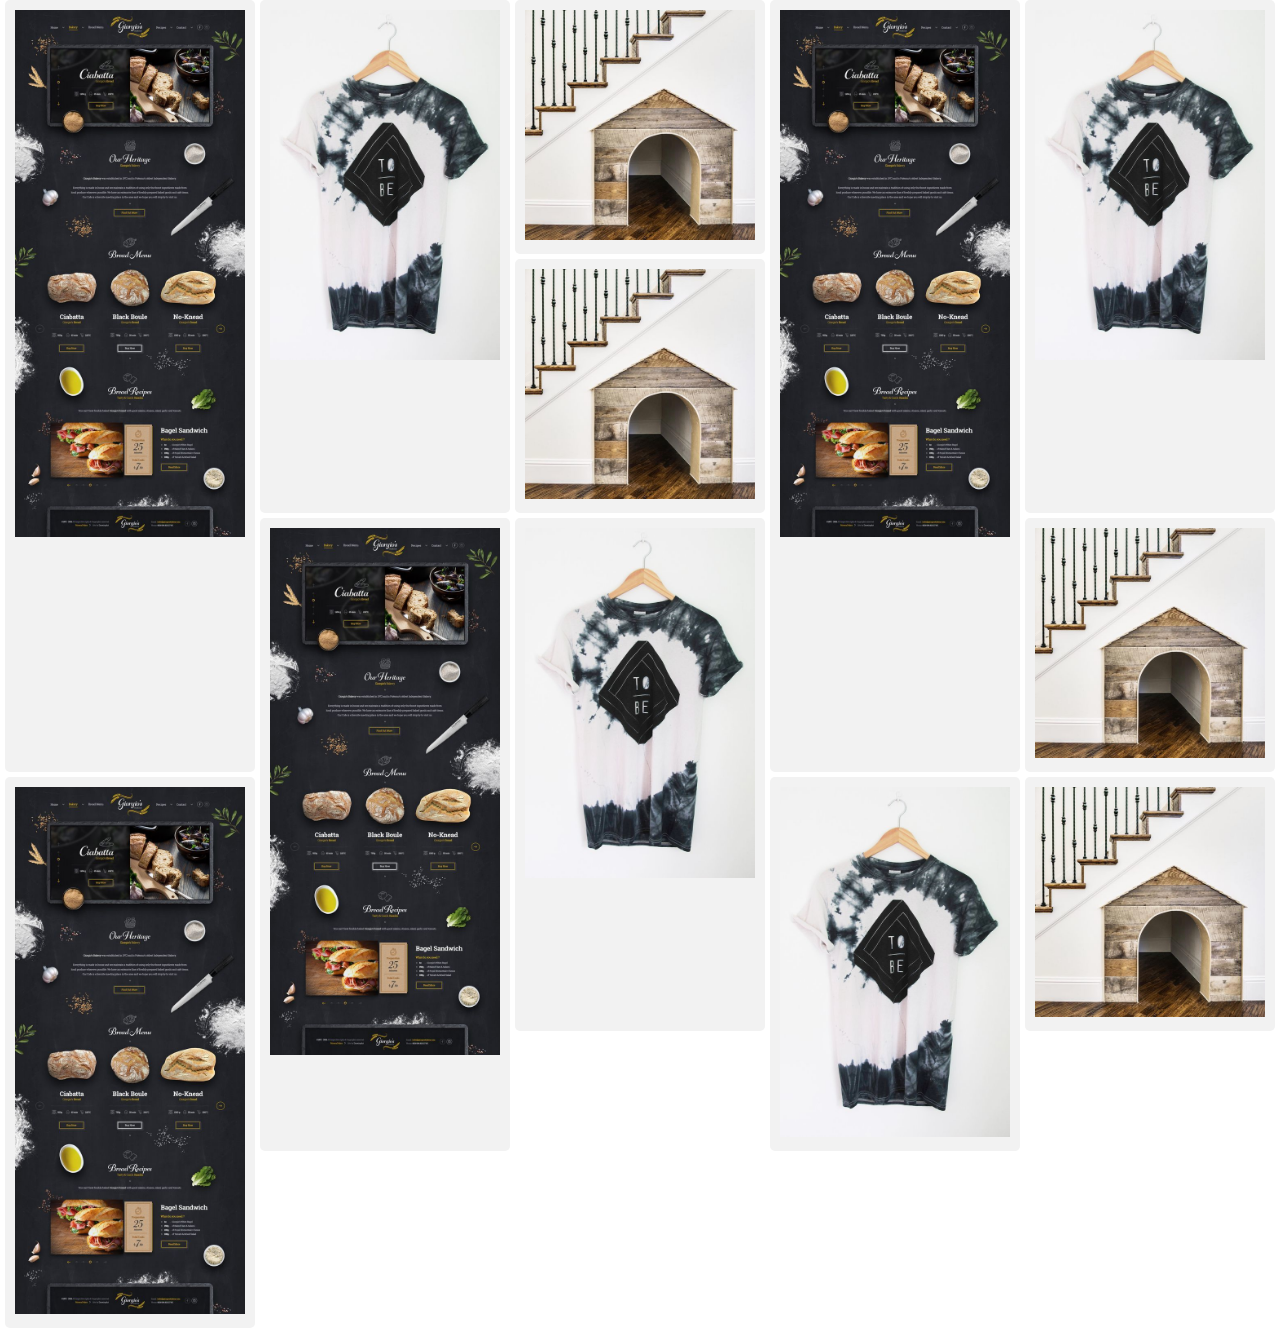
<file: grid-pinteres.html>
<!DOCTYPE html>
<html>
<head>
	<meta charset="utf-8">
	<meta http-equiv="X-UA-Compatible" content="IE=edge">
	<title>pinteres grid</title>
	<link rel="stylesheet" type="text/css" href="css/grid-pinteres.css">
</head>
<body>
	<div class="container">
		<div class="item level-1">
			<img src="images/landing.png" alt="">
		</div>
		<div class="item level-2">
			<img src="images/tshirt.png" alt="">
		</div>
		<div class="item level-3">
			<img src="images/house.png" alt="">
		</div>
		<div class="item level-1">
			<img src="images/landing.png" alt="">
		</div>
		<div class="item level-2">
			<img src="images/tshirt.png" alt="">
		</div>
		<div class="item level-3">
			<img src="images/house.png" alt="">
		</div>
		<div class="item level-1">
			<img src="images/landing.png" alt="">
		</div>
		<div class="item level-2">
			<img src="images/tshirt.png" alt="">
		</div>
		<div class="item level-3">
			<img src="images/house.png" alt="">
		</div>
		<div class="item level-1">
			<img src="images/landing.png" alt="">
		</div>
		<div class="item level-2">
			<img src="images/tshirt.png" alt="">
		</div>
		<div class="item level-3">
			<img src="images/house.png" alt="">
		</div>
	</div>
</body>
</html>
</file>
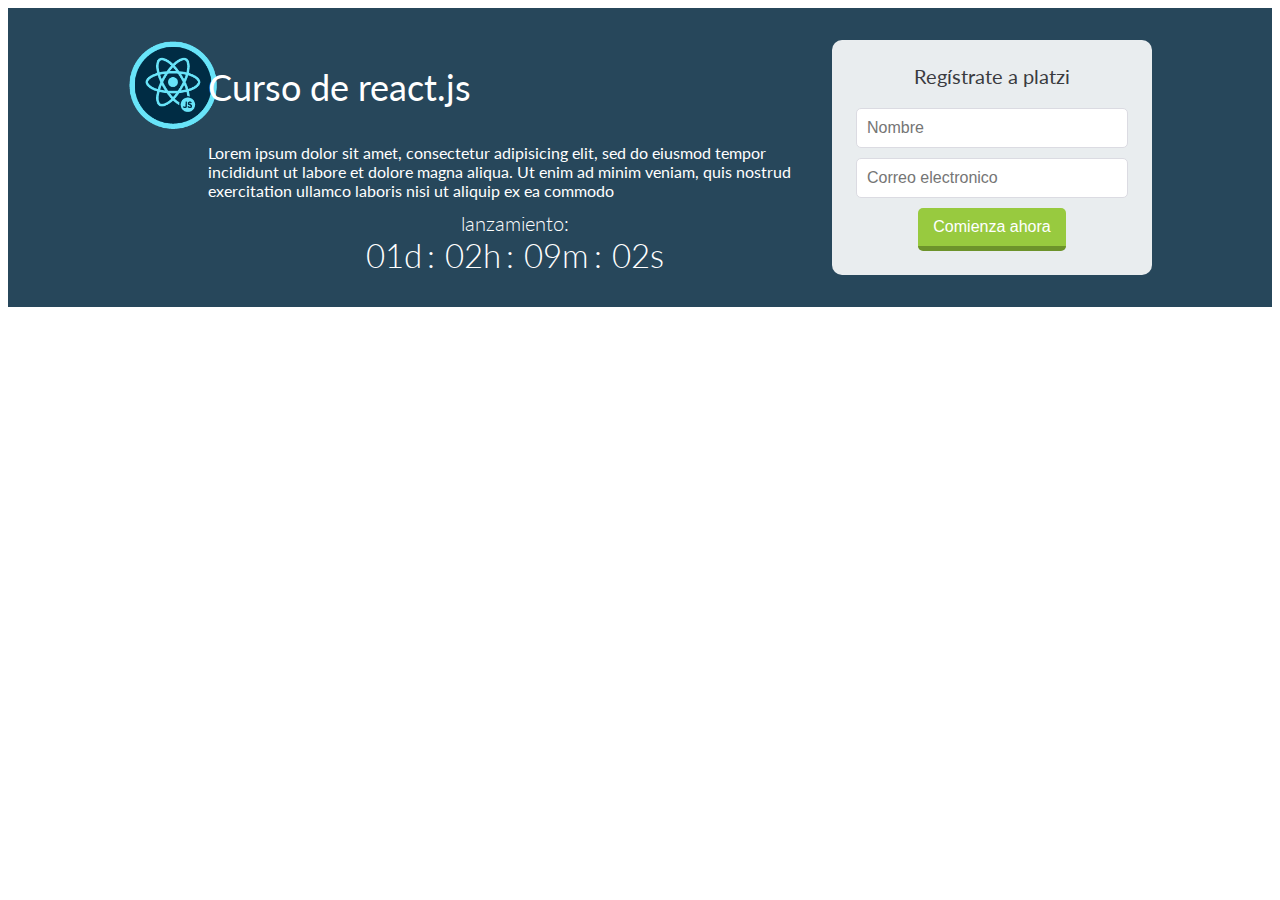
<file: grid-platzi.html>
<!DOCTYPE html>
<html>
<head>
	<meta charset="utf-8">
	<meta http-equiv="X-UA-Compatible" content="IE=edge">
	<title></title>
	<link rel="stylesheet" type="text/css" href="css/grid-platzi.css">
	<link href="https://fonts.googleapis.com/css?family=Lato:300,400,700" rel="stylesheet">
</head>
<body>
	<div class="hero">
		<div class="hero-container">
			<div class="badge">
				<img src="images/badge.png" alt="">
			</div>
			<h1 class="title">Curso de react.js</h1>
			<div class="description">
				<p>Lorem ipsum dolor sit amet, consectetur adipisicing elit, sed do eiusmod
				tempor incididunt ut labore et dolore magna aliqua. Ut enim ad minim veniam,
				quis nostrud exercitation ullamco laboris nisi ut aliquip ex ea commodo
				</p>
			</div>
			<form action="" class="form">
				<p>Regístrate a platzi</p>
				<input type="text" placeholder="Nombre">
				<input type="email" placeholder="Correo electronico">
				<button type="submit">Comienza ahora</button>
			</form>

			<div class="countdown">
				<p>lanzamiento:</p>
				<p>
					<span>01d</span>
					<span>02h</span>
					<span>09m</span>
					<span>02s</span>
				</p>
			</div>
		</div>
	</div>
	
</body>
</html>
</file>
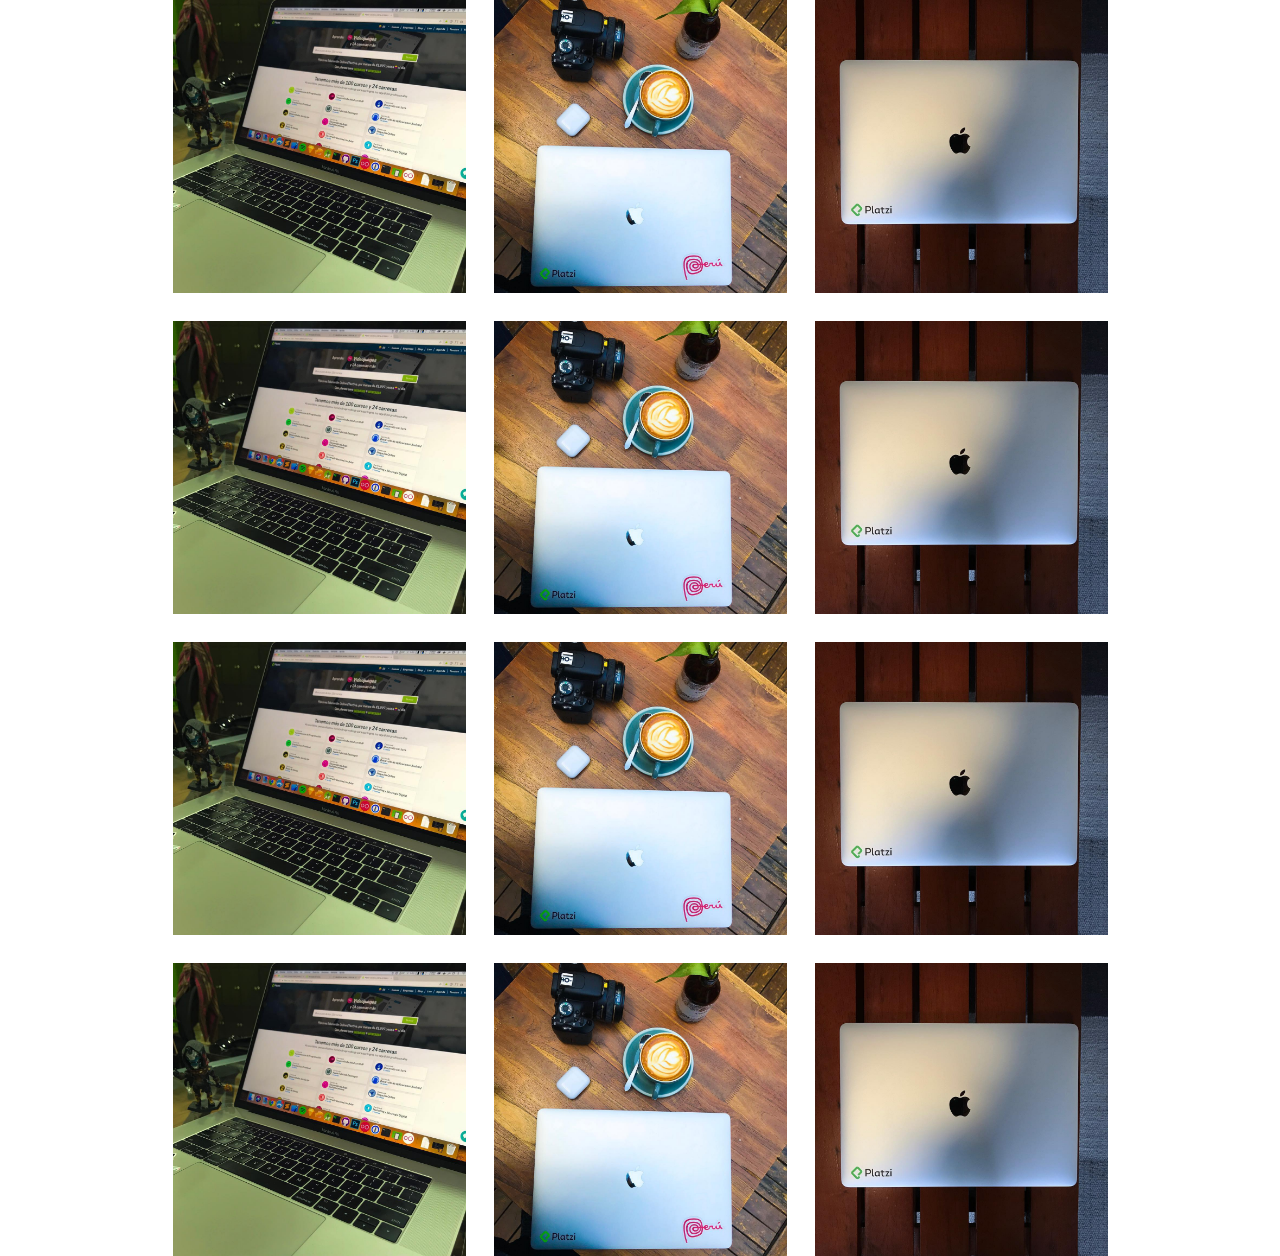
<file: index-grid.html>
<!DOCTYPE html>
<html>
<head>
	<meta charset="utf-8">
	<meta http-equiv="X-UA-Compatible" content="IE=edge">
	<title>Grid - instagram</title>
	<link rel="stylesheet" type="text/css" href="css/style.css">
</head>
<body>

	<section class="post-list">
		<a href="" class="post">
			<figure class="post-image">
				<img src="images/compu.jpg" alt="">
			</figure>
			<span class="post-overlay">
				<p>
					<span class="post-likes">150</span>	
					<span class="post-comments">100</span>
				</p>
			</span>
		</a>
		<a href="" class="post">
			<figure class="post-image">
				<img src="images/compu2.jpg" alt="">
			</figure>
			<span class="post-overlay">
				<p>
					<span class="post-likes">150</span>	
					<span class="post-comments">100</span>
				</p>
			</span>
		</a>
		<a href="" class="post">
			<figure class="post-image">
				<img src="images/compu3.jpg" alt="">
			</figure>
			<span class="post-overlay">
				<p>
					<span class="post-likes">150</span>	
					<span class="post-comments">100</span>
				</p>
			</span>
		</a>
		<a href="" class="post">
			<figure class="post-image">
				<img src="images/compu.jpg" alt="">
			</figure>
			<span class="post-overlay">
				<p>
					<span class="post-likes">150</span>	
					<span class="post-comments">100</span>
				</p>
			</span>
		</a>
		<a href="" class="post">
			<figure class="post-image">
				<img src="images/compu2.jpg" alt="">
			</figure>
			<span class="post-overlay">
				<p>
					<span class="post-likes">150</span>	
					<span class="post-comments">100</span>
				</p>
			</span>
		</a>
		<a href="" class="post">
			<figure class="post-image">
				<img src="images/compu3.jpg" alt="">
			</figure>
			<span class="post-overlay">
				<p>
					<span class="post-likes">150</span>	
					<span class="post-comments">100</span>
				</p>
			</span>
		</a>
		<a href="" class="post">
			<figure class="post-image">
				<img src="images/compu.jpg" alt="">
			</figure>
			<span class="post-overlay">
				<p>
					<span class="post-likes">150</span>	
					<span class="post-comments">100</span>
				</p>
			</span>
		</a>
		<a href="" class="post">
			<figure class="post-image">
				<img src="images/compu2.jpg" alt="">
			</figure>
			<span class="post-overlay">
				<p>
					<span class="post-likes">150</span>	
					<span class="post-comments">100</span>
				</p>
			</span>
		</a>
		<a href="" class="post">
			<figure class="post-image">
				<img src="images/compu3.jpg" alt="">
			</figure>
			<span class="post-overlay">
				<p>
					<span class="post-likes">150</span>	
					<span class="post-comments">100</span>
				</p>
			</span>
		</a>
		<a href="" class="post">
			<figure class="post-image">
				<img src="images/compu.jpg" alt="">
			</figure>
			<span class="post-overlay">
				<p>
					<span class="post-likes">150</span>	
					<span class="post-comments">100</span>
				</p>
			</span>
		</a>
		<a href="" class="post">
			<figure class="post-image">
				<img src="images/compu2.jpg" alt="">
			</figure>
			<span class="post-overlay">
				<p>
					<span class="post-likes">150</span>	
					<span class="post-comments">100</span>
				</p>
			</span>
		</a>
		<a href="" class="post">
			<figure class="post-image">
				<img src="images/compu3.jpg" alt="">
			</figure>
			<span class="post-overlay">
				<p>
					<span class="post-likes">150</span>	
					<span class="post-comments">100</span>
				</p>
			</span>
		</a>
	</section>

	
</body>
</html>
</file>
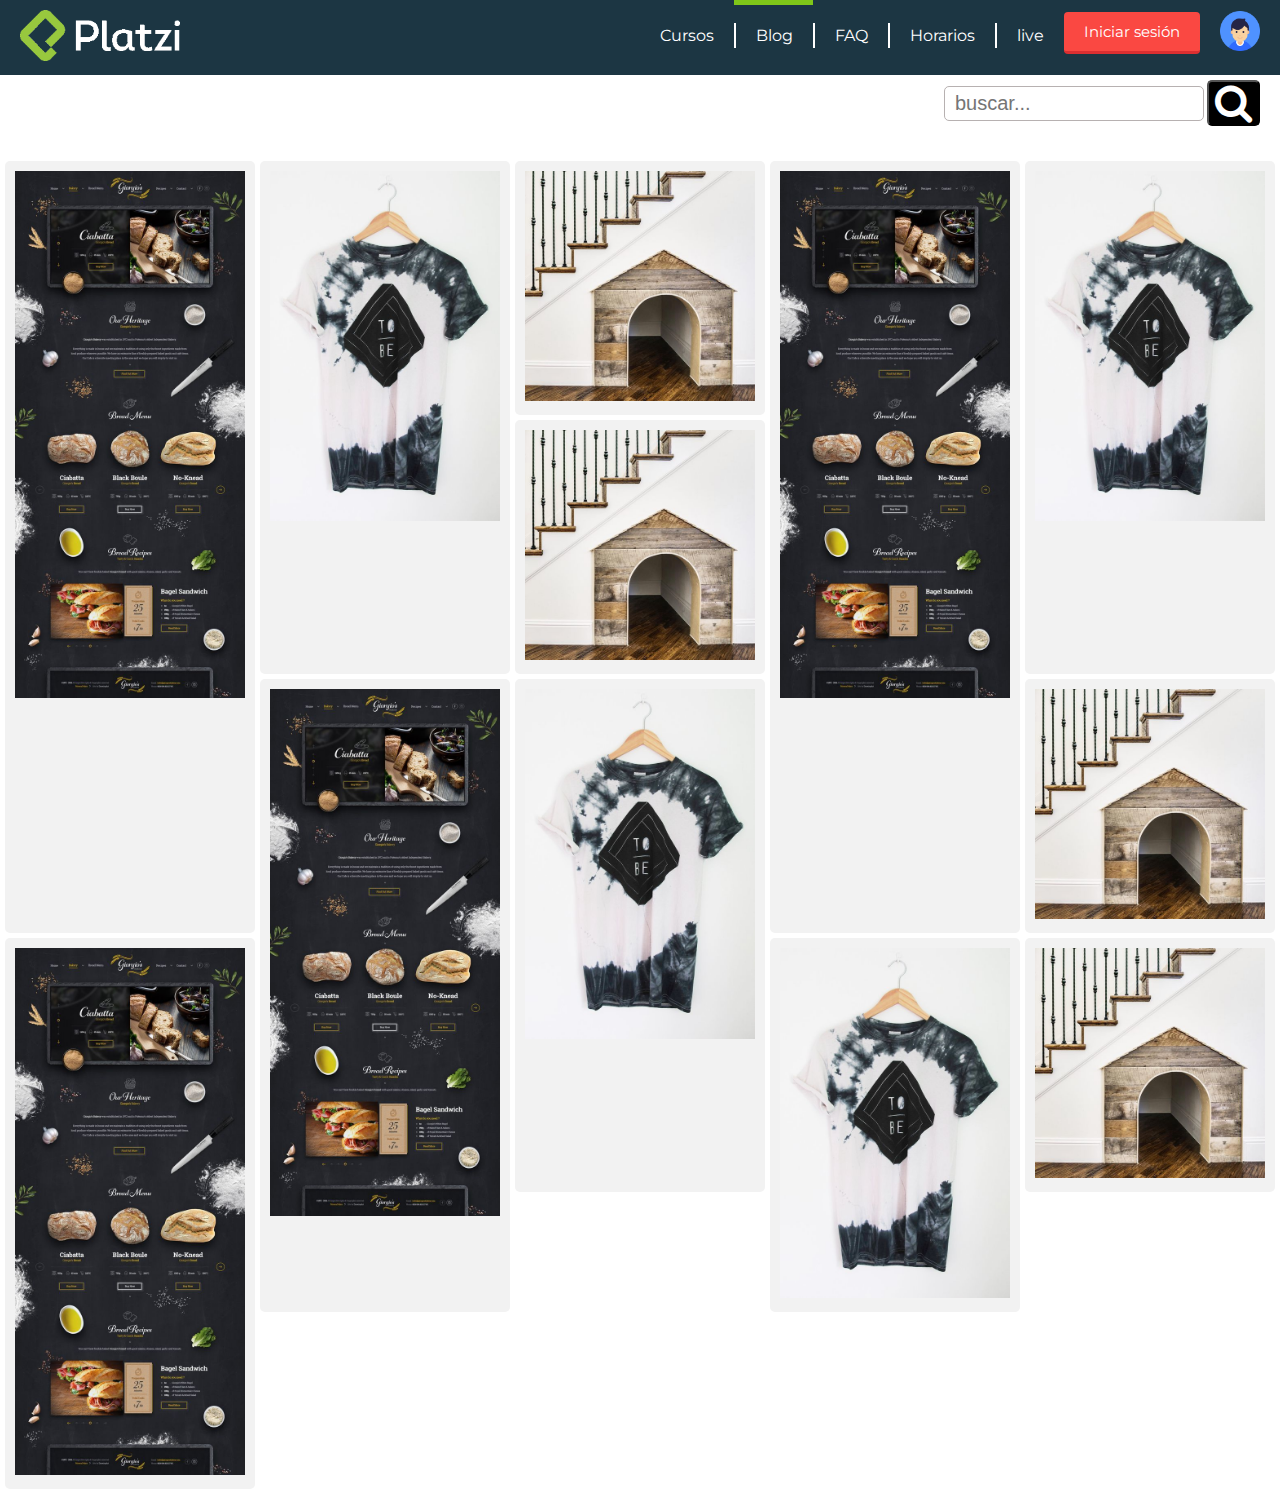
<file: pinteres.html>
<!DOCTYPE html>
<html>
<head>
	<meta charset="utf-8">
	<meta http-equiv="X-UA-Compatible" content="IE=edge">
	<title>pinteres - grid </title>
	<link rel="stylesheet" href="">
	<link rel="stylesheet" type="text/css" href="css/pinteres.css">
	<link href="https://fonts.googleapis.com/css?family=Montserrat:300,400,700,900" rel="stylesheet">
	<link rel="stylesheet" href="https://cdnjs.cloudflare.com/ajax/libs/font-awesome/4.7.0/css/font-awesome.min.css">
</head>
<body>
	<header id="header" class="">
		<div class="contenedor cabecera">	
		<figure class="logo">
			<img src="images/platzi-blanco.png" width="160" alt="logo platzi">
		</figure>
		<nav class="menu">
			<ul>
				<li><a href="" title="" class="primer">Cursos</a></li>
				<li class="active"><a href="" title="" >Blog</a></li>
				<li><a href="" title="">FAQ</a></li>
				<li><a href="" title="">Horarios</a></li>
				<li><a href="" title="">live</a></li>
				<a class="boton" type="">Iniciar sesión</a>
				<a href="" title=""><img class="avatar" src="images/avatar-icon.png" alt="avatar user"></a>
			</ul>
		</nav>
		</div>
	</header><!-- /header -->
	<section class="buscador"> <!-- buscador -->
		<div class="contenedor">		
		<form class="buscar" action="index_submit" method="get" accept-charset="utf-8">
			
			<input type="search" id="search" name="" value="" placeholder="buscar...">
			<button class="icon" type="submit"><i class="fa fa-search fa-3x"></i></button>
		</form>
		</div>
	</section > <!-- buscador -->
	
	
	<section class="notes"> <!-- articulos -->
		<div class="container">
			<div class="item level-1">
				<img src="images/landing.png" alt="">
			</div>
			<div class="item level-2">
				<img src="images/tshirt.png" alt="">
			</div>
			<div class="item level-3">
				<img src="images/house.png" alt="">
			</div>
			<div class="item level-1">
				<img src="images/landing.png" alt="">
			</div>
			<div class="item level-2">
				<img src="images/tshirt.png" alt="">
			</div>
			<div class="item level-3">
				<img src="images/house.png" alt="">
			</div>
			<div class="item level-1">
				<img src="images/landing.png" alt="">
			</div>
			<div class="item level-2">
				<img src="images/tshirt.png" alt="">
			</div>
			<div class="item level-3">
				<img src="images/house.png" alt="">
			</div>
			<div class="item level-1">
				<img src="images/landing.png" alt="">
			</div>
			<div class="item level-2">
				<img src="images/tshirt.png" alt="">
			</div>
			<div class="item level-3">
				<img src="images/house.png" alt="">
			</div>	
		</div>
	</section><!-- articulos -->

</body>
</html>
</file>
<file: css/grid-pinteres.css>
body{
	margin: 0px;
}
.container{
	display: grid;
	grid-template-columns: repeat(auto-fill, 250px);
	grid-gap: 5px;
	justify-content: center;
}
.item{
	border-radius: 5px;
	padding: 10px;
	background: #f2f2f2;

}
.item img{
	max-width: 100%
}

.level-1{
	grid-row-end:span 3;
}
.level-2{
	grid-row-end:span 2;
}
.level-3{
	grid-row-end:span 1;
}
</file>
<file: css/grid-platzi.css>
body{
	margin 0;
	font-family: 'Lato', sans-serif;
}
.hero{
	background: #27475b;
	color: #ffffff;
	padding: 32px 15px;
	display: grid;
	grid-template-columns: minmax(auto, 1024px);
	justify-content: center;
}
.hero-container{
	display: grid;
	grid-template-columns: 70px 1fr 320px;
	grid-template-areas: "badge title form"
						 ". description form" 
						 ". countdown form";
	grid-gap: 10px;

}
.badge {
	grid-area: badge;
}
.badge img{
	width: 90px;
}
.title{
	grid-area: title;
	font-size: 36px;
	font-weight: normal;
	margin: 0;
	display: flex;
	align-items: center;
}
.description{
	grid-area: description;
}
.form{
	grid-area: form;
	text-align: center;
	background: rgba(255, 255, 255, 0.9);
	padding: 1.5em;
	border-radius: 10px;
}
.form input{
	width: 100%;
	padding: 10px;
	font-size: 16px;
	border: 1px solid #dbdbe2;
	border-radius: 5px;
	box-sizing: border-box;
	margin-bottom: 10px;
}
.form p{
	font-size: 20px;
	color: #3a3b3f;
	margin-bottom: 1em;
}

.form button{
	background: #98ca3f;
	color: #ffffff;
	padding: 10px 15px;
	border-radius: 5px;
	border: none;
	font-size: 16px;
	border-bottom: 5px solid #6d932b;
	display: inline-block;
}
.countdown{
	grid-area: countdown;
}
.countdown p{
	font-size: 20px;
	text-align: center;
	font-weight: 300;
}
.countdown span{
	font-size: 33px;
}
.countdown span:after {
	content: ":";
	display: inline-block;
	margin: 0 5px;
}
.countdown span:last-child:after {
	display: none;
}
p{
	margin: 0;
}


/************* Media Query **************/
/***********media qyuery 768 **************/

@media screen and (max-width: 768px){
	.hero-container{
	grid-template-columns: 70px 1fr;
	grid-template-areas: "badge title"
						 "description description" 
						 "form form"
						 "countdown countdown";
	grid-gap: 10px;

}
}
</file>
<file: css/style.css>
body{
	margin: 0;
	font-family: arial;
}	
.post-list{
	display: grid;
	grid-template-columns: repeat(3, minmax(100px, 293px));
	justify-content: center;
	grid-gap: 28px;
}
.post{
	cursor: pointer;
	position: relative;
	
}

.post-image{
	margin: 0;
}
.post-image img{
	width: 100%;
	vertical-align: top;
}
.post-overlay{
	background: rgba(0,0,0,0.4);
	position: absolute;
	left: 0;
	right: 0;
	bottom: 0;
	top: 0;
	display: none;
	align-items: center;
	justify-content: center;
	color:#ffffff;
	text-align: center;

}
.post:hover .post-overlay{
	display: flex;
}
.post-likes, .post-comments{
	width: 80px;
	margin: 5px;
	font-weight: bold;
	text-align: center;
	display: inline-block;
}


/* ************* media querys ************ */

/************** Query 768 ******************/


@media screen and (max-width: 768px) {
	.post-list{
		grid-gap: 3px
	}
}
</file>
<file: css/pinteres.css>
body{
	font-family: 'Montserrat', sans-serif;
	margin:0;
	perspective: 1000px;
}
header{
	background: #1c3643;
	color: #ffffff;
}
header a {
	color: #ffffff;
	text-decoration: none;
}
.contenedor{
	margin-right: 20px;
	margin-left: 20px;
}
.cabecera{
	display: flex;
    justify-content: space-between;
}
.logo{
	display: inline-block;
	margin: 10px 0 10px 0;
}
.menu{
	    display: flex;
    align-content: flex-start;
}	
.menu ul{
	display: flex;
    align-items: center;
    margin-top: 0;
    margin-bottom: 10px;
}
.menu ul .active{
    border-top: 5px solid #7fc719 	;
}
.menu li{
	display: flex;
    align-items: center;
	list-style: none;
	height: 60px;
	border-top: 5px solid #ffffff00;
}

.menu li:hover{
	list-style: none;
	border-top: 5px solid #db2f31;
}

.menu li a {
	display: inline-block;
    padding-left: 20px;
    border-left: 2px solid #ffffff;
    padding-right: 20px;
    line-height: 25px;
}
a.primer{
	border-left: none !important;	
}

.boton{
	background: #fa4842;
    border: none;
    border-bottom: 3px solid #db2f31;
    padding: 10px 20px;
    color: #ffffff;
    font-size: 15px;
    border-radius: 4px;   
}
.avatar{
	width: 40px;
	height: auto;
	margin-left: 20px;
}
.buscar{
	display: flex;
    justify-content: center;
    align-items: center;

}
.buscador{
	display: flex;
	justify-content: flex-end;
	padding: 5px 0;
}
input#search{
	width: 260px;
    height: 35px;
    background: #ffffff;
    border: 1px solid #b7b1b1;
    font-size: 20px;
    padding-left: 10px;
    margin-right: 3px;
    -webkit-border-radius: 5px;
    -moz-border-radius: 5px;
    border-radius: 5px;
}	
.icon{
	    background: #000000;
    color: #ffffff;
    border-radius: 5px;
}
.portada{
	background: url(../images/prin-blog.jpg);
	height: 600px;
	background-size: cover;
	position: relative;

	
}
.article{
	width: 520px;
	height: 190px;
	background: rgba(216,216,216,0.64);
	padding: 20px;
	position: absolute;
	bottom: 40px;	
}
.article h2{
	padding-bottom: 30px;
	border-bottom: 1px solid #000000;
}

.alinear{
	display: flex;
	justify-content: space-between;
}
.notes{
	margin-top: 30px;
	
}
.organizador{
	display: flex;
    justify-content: space-between;
    flex-wrap: wrap;

}

.detalle{
	display: flex;
    justify-content: space-between;
    border-top: 1px solid #000000;
}
.autor{
	display: flex;
    justify-content: space-between;
    align-items: center;
}
.autor img{
	width: 40px;
	height: 40px;
	margin-right: 15px;
}
.pages{
	
	display: flex;
	justify-content: center;
    align-items: center;
    background: #c6c6c6;
    padding: 10px 0 5px;
}
.page{
	padding-right: 10px;
	margin-bottom: 10px;
}
.pages a{
	padding: 5px 10px;
    background: #bdbdbd;
    margin: 0 5px;
    border: 1px solid #757575;
    text-decoration: none;
    color:#232323;
}
.pages a:active, .pages a:hover {
	padding: 5px 10px;
    background:  #ffffff ;
    margin: 0 5px;
    border: 1px solid #bdbdbd;
    text-decoration: none;
    color:#232323;
    border-radius: 3px;
}

.acti{
    background:  #ffffff !important;
    border: 1px solid #bdbdbd !important;
    color:#232323 !important;
}
.container{
	display: grid;
	grid-template-columns: repeat(auto-fill, 250px);
	grid-gap: 5px;
	justify-content: center;
}
.item{
	border-radius: 5px;
	padding: 10px;
	background: #f2f2f2;

}
.item img{
	max-width: 100%
}

.level-1{
	grid-row-end:span 3;
}
.level-2{
	grid-row-end:span 2;
}
.level-3{
	grid-row-end:span 1;
}
</file>
